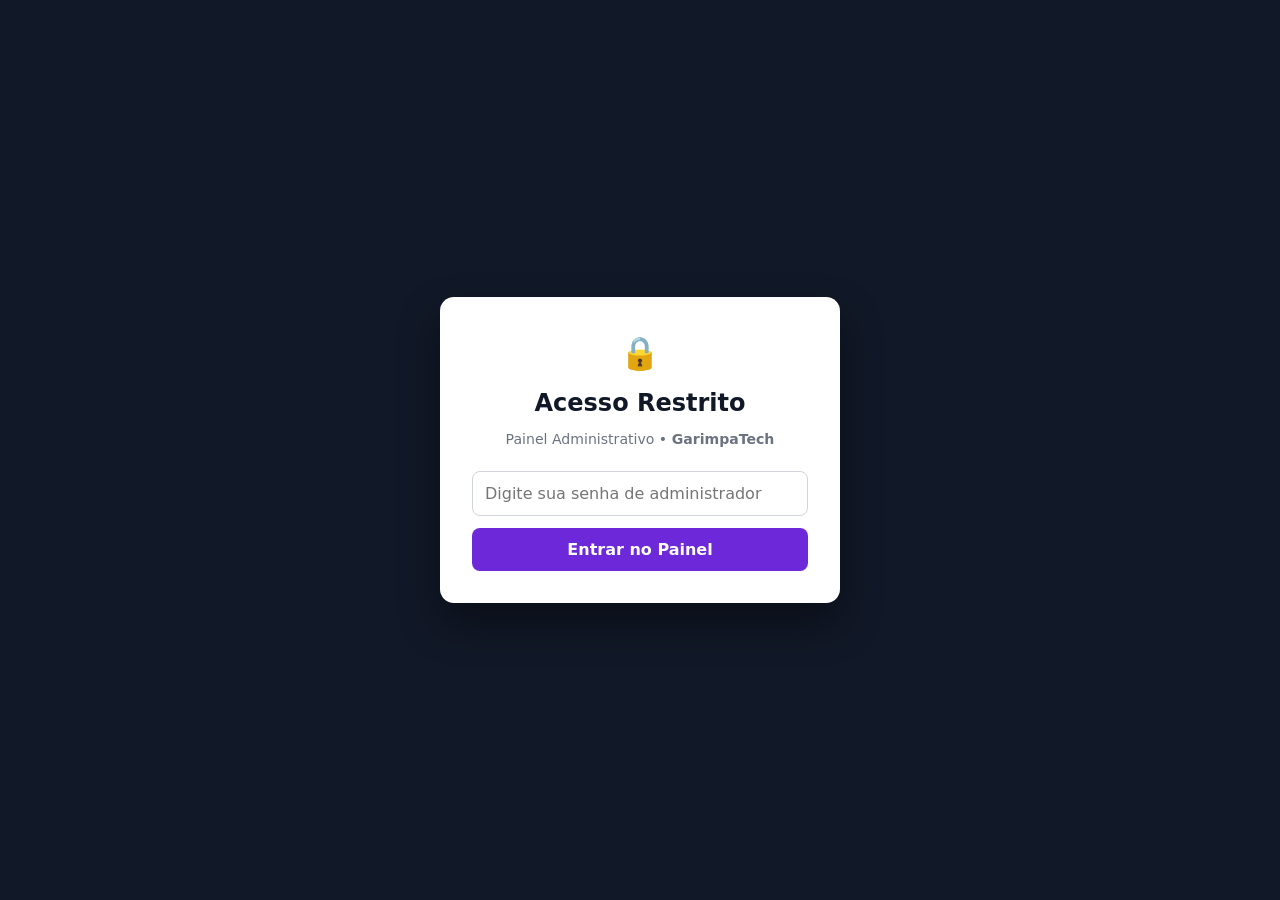
<file: admin.html>
<!DOCTYPE html>
<html lang="pt-BR">
<head>
  <meta charset="UTF-8">
  <meta name="viewport" content="width=device-width, initial-scale=1.0">
  <title>Painel Admin - GarimpaTech</title>
  <link rel="stylesheet" href="style.css">
  <style>
    #loginScreen {
      position: fixed; inset: 0; background: #111827; z-index: 9999;
      display: flex; align-items: center; justify-content: center; padding: 20px;
    }
    .login-card {
      background: #fff; padding: 32px; border-radius: 14px; width: 100%; max-width: 400px;
      box-shadow: 0 20px 40px rgba(0,0,0,0.4); text-align: center;
    }
    .login-card h2 { margin-bottom: 8px; color: #111827; }
    .login-card p { font-size: 0.88rem; color: #6b7280; margin-bottom: 20px; }
    .login-card input {
      width: 100%; padding: 12px; border: 1px solid #d1d5db; border-radius: 8px;
      margin-bottom: 12px; font-size: 1rem;
    }
    .login-card button {
      width: 100%; padding: 12px; background: #6d28d9; color: #fff; border: none;
      border-radius: 8px; font-weight: 700; font-size: 1rem; cursor: pointer;
    }
    .login-error { color: #dc2626; font-size: 0.85rem; margin-top: 10px; display: none; }

    #adminApp { display: none; }
    .admin-tabs { background: #fff; border-bottom: 1px solid var(--border); padding: 0 20px; }
    .admin-tabs .container { display: flex; gap: 12px; flex-wrap: wrap; }
    .admin-tab-btn {
      padding: 14px 18px; border: none; background: none; font-weight: 700;
      color: var(--text-muted); cursor: pointer; border-bottom: 3px solid transparent;
    }
    .admin-tab-btn.active { color: var(--primary); border-bottom-color: var(--primary); }
    .tab-pane { display: none; }
    .tab-pane.active { display: block; }

    .auto-import-box {
      background: linear-gradient(135deg, #f5f3ff, #ede9fe);
      border: 1px solid #c4b5fd; border-radius: 10px; padding: 14px; margin-bottom: 18px;
    }
    .auto-import-box label { display: block; font-size: 0.85rem; font-weight: 800; color: #4c1d95; margin-bottom: 6px; }
    .auto-import-row { display: flex; gap: 8px; }
    .auto-import-row input { flex: 1; padding: 10px 12px; border: 1px solid #a78bfa; border-radius: 8px; font-size: 0.9rem; }
    .btn-fetch-link {
      background: #6d28d9; color: #fff; border: none; padding: 0 16px; border-radius: 8px;
      font-weight: 700; cursor: pointer; white-space: nowrap;
    }
    .btn-fetch-link:disabled { opacity: 0.6; cursor: wait; }

    .gallery-preview-admin { display: flex; gap: 8px; flex-wrap: wrap; margin-top: 8px; }
    .gallery-thumb-box {
      position: relative; width: 56px; height: 56px; border: 1px solid var(--border);
      border-radius: 6px; padding: 3px; background: #fff;
    }
    .gallery-thumb-box img { width: 100%; height: 100%; object-fit: contain; }
    .gallery-thumb-box button {
      position: absolute; top: -6px; right: -6px; background: #ef4444; color: #fff;
      border: none; border-radius: 50%; width: 18px; height: 18px; font-size: 10px; cursor: pointer;
    }

    .admin-grid { display: grid; grid-template-columns: 1.25fr 1fr; gap: 24px; margin: 28px auto; }
    .panel-box { background: #fff; border: 1px solid var(--border); border-radius: var(--radius); padding: 22px; margin-bottom: 20px; }
    .panel-box h2 { margin-bottom: 14px; font-size: 1.15rem; border-bottom: 1px solid var(--border); padding-bottom: 10px; }
    .form-group { margin-bottom: 13px; }
    .form-group label { display: block; font-size: 0.84rem; font-weight: 700; margin-bottom: 5px; color: var(--text-main); }
    .form-group input, .form-group select, .form-group textarea {
      width: 100%; padding: 10px 12px; border: 1px solid var(--border); border-radius: 8px; font-size: 0.92rem;
    }
    .form-group input[type="color"] { height: 42px; padding: 4px; cursor: pointer; }
    .row-2 { display: grid; grid-template-columns: 1fr 1fr; gap: 12px; }
    .row-3 { display: grid; grid-template-columns: 1fr 1fr 1fr; gap: 12px; }
    .offer-card-admin { background: #f9fafb; border: 1px solid var(--border); padding: 12px; border-radius: 8px; margin-bottom: 10px; position: relative; }
    .btn-remove { position: absolute; top: 8px; right: 8px; background: #fee2e2; color: #b91c1c; border: none; padding: 3px 8px; border-radius: 4px; cursor: pointer; font-size: 0.75rem; font-weight: 700; }
    .btn-add-sub { background: #ede9fe; color: var(--primary); border: 1px dashed var(--primary); padding: 8px 14px; border-radius: 8px; font-weight: 700; cursor: pointer; width: 100%; margin-bottom: 14px; }
    .btn-save-prod { background: var(--success); color: #fff; border: none; padding: 14px; border-radius: 8px; font-weight: 700; font-size: 1rem; cursor: pointer; width: 100%; }
    .btn-download { background: var(--accent); color: #111827; border: none; padding: 10px 16px; border-radius: 8px; font-weight: 800; cursor: pointer; font-size: 0.88rem; }
    .btn-publish { background: #10b981; color: #fff; border: none; padding: 10px 16px; border-radius: 8px; font-weight: 800; cursor: pointer; font-size: 0.88rem; }
    .prod-list-item { display: flex; justify-content: space-between; align-items: center; padding: 12px; border-bottom: 1px solid var(--border); gap: 10px; }
    .prod-list-item img { width: 48px; height: 48px; object-fit: contain; border-radius: 6px; border: 1px solid var(--border); }
    .action-btns { display: flex; gap: 6px; flex-shrink: 0; }
    .btn-sm { padding: 6px 10px; border-radius: 6px; border: none; font-weight: 600; cursor: pointer; font-size: 0.8rem; }
    .live-preview-wrapper { max-width: 280px; margin: 0 auto; }
    @media (max-width: 900px) { .admin-grid, .row-3, .auto-import-row { grid-template-columns: 1fr; flex-direction: column; } }
  </style>
</head>
<body>

  <div id="loginScreen">
    <div class="login-card">
      <div style="font-size: 2rem; margin-bottom: 8px;">🔒</div>
      <h2>Acesso Restrito</h2>
      <p>Painel Administrativo • <strong>GarimpaTech</strong></p>
      <input type="password" id="adminPassInput" placeholder="Digite sua senha de administrador" onkeydown="if(event.key==='Enter') verificarSenha()">
      <button type="button" onclick="verificarSenha()">Entrar no Painel</button>
      <div class="login-error" id="loginError">Senha incorreta. Tente novamente.</div>
    </div>
  </div>

  <div id="adminApp">
    <header class="main-header">
      <div class="container header-content">
        <a href="/" class="logo">⛏️ Garimpa<span>Tech</span> <small style="font-size:0.78rem; opacity:0.8; margin-left:6px;">ADMIN</small></a>
        <div style="display:flex; gap:8px; flex-wrap:wrap; align-items:center;">
          <button type="button" class="btn-publish" onclick="publicarNoGithub()">🚀 Publicar Direto no Site</button>
          <button type="button" class="btn-download" onclick="baixarJson()">💾 Baixar JSON</button>
          <button type="button" class="btn-outline" onclick="sairAdmin()" style="padding: 8px 12px; font-size: 0.82rem;">Sair</button>
        </div>
      </div>
    </header>

    <div class="admin-tabs">
      <div class="container">
        <button type="button" class="admin-tab-btn active" onclick="mudarAbaAdmin('produtos', this)">📦 Produtos & Ofertas</button>
        <button type="button" class="admin-tab-btn" onclick="mudarAbaAdmin('layout', this)">🎨 Personalizar Layout & Cores</button>
        <button type="button" class="admin-tab-btn" onclick="mudarAbaAdmin('config', this)">⚙️ Integração GitHub & Segurança</button>
      </div>
    </div>

    <main class="container tab-pane active" id="pane-produtos">
      <div class="admin-grid">
        <!-- COLUNA ESQUERDA: FORMULÁRIO ENXUTO -->
        <section class="panel-box">
          <div style="display:flex; justify-content:space-between; align-items:center; border-bottom:1px solid var(--border); padding-bottom:10px; margin-bottom:16px;">
            <h2 id="formTitle" style="border:none; margin:0; padding:0;">Cadastrar Produto Tech</h2>
            <button type="button" class="btn-sm" style="background:#f3f4f6; color:#374151;" onclick="limparFormulario()">+ Novo</button>
          </div>
          <input type="hidden" id="editId" value="">

          <div class="auto-import-box">
            <label>⚡ 1. Preenchimento Automático via Link</label>
            <div class="auto-import-row">
              <input type="url" id="urlImportInput" placeholder="Cole o link do produto ou de afiliado...">
              <button type="button" class="btn-fetch-link" id="btnFetchLink" onclick="puxarDadosDoLink()">Puxar Dados</button>
            </div>
            <small id="importStatus" style="display:block; margin-top:6px; color:#5b21b6; font-size:0.78rem;"></small>
          </div>

          <div class="form-group">
            <label>2. Título do Produto na Vitrine</label>
            <input type="text" id="pNome" placeholder="Ex: Processador AMD Ryzen 5 5600 AM4" oninput="atualizarPreviewCard()">
          </div>

          <div class="row-2">
            <div class="form-group">
              <label>Categoria</label>
              <select id="pCategoria" onchange="atualizarPreviewCard()">
                <option value="Hardware">Hardware & PC</option>
                <option value="Smartphones">Smartphones</option>
                <option value="Perifericos">Monitores & Periféricos</option>
                <option value="Notebooks">Notebooks</option>
                <option value="Eletro">Casa Inteligente</option>
              </select>
            </div>
            <div class="form-group">
              <label>Desconto Exibido (%)</label>
              <input type="number" id="pQueda" value="12" min="0" max="99" oninput="atualizarPreviewCard()">
            </div>
          </div>

          <div class="form-group">
            <label>Destaque Técnico Curto (aparece abaixo do título)</label>
            <input type="text" id="pSpecs" placeholder="Ex: 6 Núcleos • 12 Threads • Cache 35MB" oninput="atualizarPreviewCard()">
          </div>

          <div class="form-group">
            <label>Fotos do Produto (1 URL por linha — a 1ª é a capa)</label>
            <textarea id="pImagensLista" rows="3" placeholder="https://..." oninput="atualizarPreviewGaleria(); atualizarPreviewCard();"></textarea>
            <div class="gallery-preview-admin" id="galleryPreviewAdmin"></div>
          </div>

          <h3 style="margin: 18px 0 10px; font-size: 0.98rem;">3. Lojas e Links de Afiliado</h3>
          <div id="ofertasContainer"></div>
          <button type="button" class="btn-add-sub" onclick="adicionarCampoOferta()">+ Adicionar Outra Loja para Comparação</button>

          <details style="margin-bottom: 16px; border: 1px solid var(--border); border-radius: 8px; padding: 10px;">
            <summary style="font-size: 0.85rem; font-weight: 700; cursor: pointer; color: var(--text-muted);">Ficha Técnica Detalhada (Opcional)</summary>
            <div id="fichaContainer" style="margin-top: 10px;"></div>
            <button type="button" class="btn-add-sub" style="margin-bottom:0;" onclick="adicionarCampoFicha()">+ Adicionar Linha na Ficha</button>
          </details>

          <button type="button" class="btn-save-prod" onclick="salvarProduto()">✅ Salvar Produto na Lista</button>
        </section>

        <!-- COLUNA DIREITA: PREVIEW AO VIVO + LISTA PUBLICADA -->
        <div>
          <section class="panel-box">
            <h2>Pré-visualização do Card no Site</h2>
            <div class="live-preview-wrapper" id="liveCardPreview"></div>
          </section>

          <section class="panel-box">
            <h2>Produtos no Catálogo (<span id="totalProds">0</span>)</h2>
            <p style="font-size:0.82rem; color:var(--text-muted); margin-bottom:12px;">
              Clique em <strong>"🚀 Publicar Direto no Site"</strong> no topo após salvar ou excluir itens.
            </p>
            <div id="listaProdutosAdmin"></div>
          </section>
        </div>
      </div>
    </main>

    <!-- ABA 2: LAYOUT -->
    <main class="container tab-pane" id="pane-layout" style="margin-top: 28px;">
      <div class="admin-grid">
        <section class="panel-box">
          <h2>Identidade Visual e Cores do Site</h2>
          <div class="row-3">
            <div class="form-group">
              <label>Cor Principal</label>
              <input type="color" id="cfgCorPrimaria" value="#6d28d9">
            </div>
            <div class="form-group">
              <label>Cor Secundária</label>
              <input type="color" id="cfgCorSecundaria" value="#4c1d95">
            </div>
            <div class="form-group">
              <label>Cor de Destaque</label>
              <input type="color" id="cfgCorDestaque" value="#facc15">
            </div>
          </div>
          <div class="row-2">
            <div class="form-group">
              <label>Colunas no PC</label>
              <select id="cfgColunas">
                <option value="3">3 Colunas</option>
                <option value="4" selected>4 Colunas</option>
                <option value="5">5 Colunas</option>
              </select>
            </div>
            <div class="form-group">
              <label>Banner Principal</label>
              <select id="cfgMostrarBanner">
                <option value="sim" selected>Exibir Banner</option>
                <option value="nao">Ocultar Banner</option>
              </select>
            </div>
          </div>
          <div class="form-group">
            <label>Selo Superior do Banner</label>
            <input type="text" id="cfgBannerPill" value="HISTÓRICO DE PREÇOS REAL">
          </div>
          <div class="form-group">
            <label>Título Principal do Banner</label>
            <input type="text" id="cfgBannerTitulo" value="No GarimpaTech você descobre se o desconto é real antes de fechar o carrinho">
          </div>
          <div class="form-group">
            <label>Subtítulo do Banner</label>
            <textarea id="cfgBannerSub" rows="2">Monitoramos hardware, smartphones e eletrônicos nas maiores lojas do Brasil para você nunca pagar metade do dobro.</textarea>
          </div>
          <div class="form-group">
            <label>Texto da Barra Superior</label>
            <input type="text" id="cfgTopBar" value="⚡ GarimpaTech: ofertas verificadas em mais de 15 lojas tech">
          </div>
          <button type="button" class="btn-save-prod" onclick="salvarConfigLayout()">🎨 Aplicar Configurações de Layout</button>
        </section>
      </div>
    </main>

    <!-- ABA 3: GITHUB & SEGURANÇA -->
    <main class="container tab-pane" id="pane-config" style="margin-top: 28px;">
      <div class="panel-box" style="max-width: 680px;">
        <h2>Publicação Automática no GitHub (1 Clique)</h2>
        <div class="row-2">
          <div class="form-group">
            <label>Usuário do GitHub</label>
            <input type="text" id="ghOwner" value="jrmfcontato-svg">
          </div>
          <div class="form-group">
            <label>Nome do Repositório</label>
            <input type="text" id="ghRepo" value="maisbarato">
          </div>
        </div>
        <div class="form-group">
          <label>GitHub Token (Contents Read & Write)</label>
          <input type="password" id="ghToken" placeholder="github_pat_... ou ghp_...">
        </div>
        <button type="button" class="btn-save-prod" onclick="salvarCredenciaisGithub()">💾 Salvar Token neste Navegador</button>

        <hr style="margin: 24px 0; border: none; border-top: 1px solid var(--border);">
        <h3>Alterar Senha Localmente</h3>
        <div class="row-2">
          <input type="text" id="novaSenhaTexto" placeholder="Nova senha desejada">
          <button type="button" class="btn-download" onclick="alterarSenhaLocal()">Salvar Nova Senha</button>
        </div>
      </div>
    </main>
  </div>

  <script>
    const SENHA_PADRAO = "Garimpa@2026";
    let produtos = [];
    let configLayout = {
      corPrimaria: "#6d28d9",
      corSecundaria: "#4c1d95",
      corDestaque: "#facc15",
      colunas: "4",
      mostrarBanner: "sim",
      bannerPill: "HISTÓRICO DE PREÇOS REAL",
      bannerTitulo: "No GarimpaTech você descobre se o desconto é real antes de fechar o carrinho",
      bannerSub: "Monitoramos hardware, smartphones e eletrônicos nas maiores lojas do Brasil para você nunca pagar metade do dobro.",
      topBar: "⚡ GarimpaTech: ofertas verificadas em mais de 15 lojas tech"
    };

    function obterSenhaAtiva() {
      return localStorage.getItem('garimpatech_custom_pass') || SENHA_PADRAO;
    }

    function verificarSenha() {
      const digitada = document.getElementById('adminPassInput').value.trim();
      if (digitada === obterSenhaAtiva()) {
        sessionStorage.setItem('garimpatech_logged', 'true');
        liberarPainel();
      } else {
        document.getElementById('loginError').style.display = 'block';
      }
    }

    function alterarSenhaLocal() {
      const nova = document.getElementById('novaSenhaTexto').value.trim();
      if (nova.length < 4) return alert("Use pelo menos 4 caracteres.");
      localStorage.setItem('garimpatech_custom_pass', nova);
      alert("Senha atualizada neste navegador!");
    }

    function liberarPainel() {
      document.getElementById('loginScreen').style.display = 'none';
      document.getElementById('adminApp').style.display = 'block';
      initAdmin();
    }

    function sairAdmin() {
      sessionStorage.removeItem('garimpatech_logged');
      location.reload();
    }

    if (sessionStorage.getItem('garimpatech_logged') === 'true') {
      liberarPainel();
    }

    function mudarAbaAdmin(aba, btn) {
      document.querySelectorAll('.admin-tab-btn').forEach(b => b.classList.remove('active'));
      document.querySelectorAll('.tab-pane').forEach(p => p.classList.remove('active'));
      btn.classList.add('active');
      document.getElementById('pane-' + aba).classList.add('active');
    }

    function atualizarPreviewCard() {
      const nome = document.getElementById('pNome').value.trim() || "Nome do Produto aparecerá aqui";
      const cat = document.getElementById('pCategoria').value;
      const queda = document.getElementById('pQueda').value || 0;
      const specs = document.getElementById('pSpecs').value.trim() || "Especificações técnicas";
      const urls = document.getElementById('pImagensLista').value.split('\n').map(u => u.trim()).filter(Boolean);
      const imgCapa = urls[0] || "https://via.placeholder.com/300?text=Sem+Imagem";

      const ofertas = [];
      document.querySelectorAll('.oferta-item').forEach(el => {
        const preco = parseFloat(el.querySelector('.of-preco').value);
        if (!isNaN(preco)) {
          ofertas.push({
            loja: el.querySelector('.of-loja').value,
            preco,
            parcelamento: el.querySelector('.of-parc').value || "À vista"
          });
        }
      });

      ofertas.sort((a, b) => a.preco - b.preco);
      const melhor = ofertas[0] || { loja: "Loja", preco: 0, parcelamento: "10x sem juros" };
      const precoFormatado = melhor.preco.toLocaleString('pt-BR', { style: 'currency', currency: 'BRL' });

      document.getElementById('liveCardPreview').innerHTML = `
        <article class="product-card" style="cursor:default;">
          <div class="card-badges">
            <span class="badge-drop">📉 -${queda}% hoje</span>
            <span class="badge-stores">${Math.max(1, ofertas.length)} loja(s)</span>
          </div>
          <div class="card-img">
            <img src="${imgCapa}" alt="Preview" onerror="this.src='https://via.placeholder.com/300?text=Erro+na+URL'">
          </div>
          <div class="card-body">
            <span class="card-cat">${cat}</span>
            <h3 class="card-title">${nome}</h3>
            <p class="card-specs">${specs}</p>
            <div class="card-price-block">
              <span class="price-from">Menor preço via <strong>${melhor.loja}</strong></span>
              <div class="price-main">${precoFormatado}</div>
              <span class="price-installment">${melhor.parcelamento}</span>
            </div>
            <button type="button" class="btn-card-compare">Comparar em ${Math.max(1, ofertas.length)} loja(s)</button>
          </div>
        </article>
      `;
    }

    function atualizarPreviewGaleria() {
      const urls = document.getElementById('pImagensLista').value
        .split('\n').map(u => u.trim()).filter(Boolean);
      const box = document.getElementById('galleryPreviewAdmin');
      box.innerHTML = urls.map((u, idx) => `
        <div class="gallery-thumb-box">
          <img src="${u}" alt="Foto ${idx + 1}">
          <button type="button" onclick="removerFotoGaleria(${idx})" title="Remover">✕</button>
        </div>
      `).join('');
    }

    function removerFotoGaleria(index) {
      const urls = document.getElementById('pImagensLista').value
        .split('\n').map(u => u.trim()).filter(Boolean);
      urls.splice(index, 1);
      document.getElementById('pImagensLista').value = urls.join('\n');
      atualizarPreviewGaleria();
      atualizarPreviewCard();
    }

    async function puxarDadosDoLink() {
      const linkOriginal = document.getElementById('urlImportInput').value.trim();
      if (!linkOriginal) return alert("Cole primeiro o link do produto ou de afiliado.");

      const btn = document.getElementById('btnFetchLink');
      const status = document.getElementById('importStatus');
      btn.disabled = true;
      btn.innerText = "Buscando...";
      status.innerText = "Lendo dados e imagens da loja...";

      try {
        const res = await fetch('/api/puxar-produto?url=' + encodeURIComponent(linkOriginal));
        const dados = await res.json();

        if (!res.ok || dados.erro) {
          status.innerText = "⚠️ " + (dados.erro || "Não foi possível ler este link.");
          btn.disabled = false;
          btn.innerText = "Puxar Dados";
          return;
        }

        if (dados.nome) document.getElementById('pNome').value = dados.nome;
        if (dados.specsResumo) document.getElementById('pSpecs').value = dados.specsResumo;

        const listaFotos = (dados.imagens && dados.imagens.length > 0)
          ? dados.imagens
          : (dados.imagem ? [dados.imagem] : []);
        if (listaFotos.length > 0) {
          document.getElementById('pImagensLista').value = listaFotos.join('\n');
          atualizarPreviewGaleria();
        }

        const ofertasEl = document.getElementById('ofertasContainer');
        const primeiroCard = ofertasEl.querySelector('.oferta-item');
        const precoVal = dados.preco ? parseFloat(dados.preco) : "";

        if (primeiroCard && !primeiroCard.querySelector('.of-link').value) {
          primeiroCard.querySelector('.of-loja').value = dados.loja || "Amazon";
          primeiroCard.querySelector('.of-id').value = dados.idExterno || "";
          if (precoVal) primeiroCard.querySelector('.of-preco').value = precoVal;
          primeiroCard.querySelector('.of-frete').value = dados.frete || "Frete Grátis";
          primeiroCard.querySelector('.of-parc').value = dados.parcelamento || "10x sem juros";
          primeiroCard.querySelector('.of-link').value = linkOriginal;
        } else {
          adicionarCampoOferta({
            loja: dados.loja || "Amazon",
            idExterno: dados.idExterno || "",
            preco: precoVal,
            frete: dados.frete || "Frete Grátis",
            parcelamento: dados.parcelamento || "10x sem juros",
            link: linkOriginal
          });
        }

        if (dados.ficha && Object.keys(dados.ficha).length > 0) {
          document.getElementById('fichaContainer').innerHTML = "";
          Object.entries(dados.ficha).forEach(([k, v]) => adicionarCampoFicha(k, v));
        }

        atualizarPreviewCard();

        if (!dados.nome || listaFotos.length === 0) {
          status.innerText = `⚠️ A ${dados.loja} bloqueou parte dos dados. Preencha o título/foto manualmente e confira no preview ao lado.`;
        } else {
          status.innerText = `✅ Importado de ${dados.loja} (${listaFotos.length} foto(s)). Revise no preview ao lado e salve!`;
        }
      } catch (e) {
        status.innerText = "⚠️ Erro ao conectar com o extrator.";
      } finally {
        btn.disabled = false;
        btn.innerText = "Puxar Dados";
      }
    }

    async function initAdmin() {
      document.getElementById('ghOwner').value = localStorage.getItem('gh_owner') || 'jrmfcontato-svg';
      document.getElementById('ghRepo').value = localStorage.getItem('gh_repo') || 'maisbarato';
      document.getElementById('ghToken').value = localStorage.getItem('gh_token') || '';

      try {
        const res = await fetch('produtos.json?v=' + Date.now());
        if (res.ok) {
          const data = await res.json();
          produtos = data.produtos || data;
          if (data.config) configLayout = { ...configLayout, ...data.config };
        }
      } catch (e) {}

      preencherCamposLayout();
      renderizarListaAdmin();
      if (document.getElementById('ofertasContainer').children.length === 0) {
        adicionarCampoOferta();
      }
      atualizarPreviewCard();
    }

    function preencherCamposLayout() {
      document.getElementById('cfgCorPrimaria').value = configLayout.corPrimaria;
      document.getElementById('cfgCorSecundaria').value = configLayout.corSecundaria;
      document.getElementById('cfgCorDestaque').value = configLayout.corDestaque;
      document.getElementById('cfgColunas').value = configLayout.colunas;
      document.getElementById('cfgMostrarBanner').value = configLayout.mostrarBanner;
      document.getElementById('cfgBannerPill').value = configLayout.bannerPill;
      document.getElementById('cfgBannerTitulo').value = configLayout.bannerTitulo;
      document.getElementById('cfgBannerSub').value = configLayout.bannerSub;
      document.getElementById('cfgTopBar').value = configLayout.topBar;
    }

    function salvarConfigLayout() {
      configLayout = {
        corPrimaria: document.getElementById('cfgCorPrimaria').value,
        corSecundaria: document.getElementById('cfgCorSecundaria').value,
        corDestaque: document.getElementById('cfgCorDestaque').value,
        colunas: document.getElementById('cfgColunas').value,
        mostrarBanner: document.getElementById('cfgMostrarBanner').value,
        bannerPill: document.getElementById('cfgBannerPill').value,
        bannerTitulo: document.getElementById('cfgBannerTitulo').value,
        bannerSub: document.getElementById('cfgBannerSub').value,
        topBar: document.getElementById('cfgTopBar').value
      };
      alert("Configurações aplicadas! Clique em '🚀 Publicar Direto no Site'.");
    }

    function salvarCredenciaisGithub() {
      localStorage.setItem('gh_owner', document.getElementById('ghOwner').value.trim());
      localStorage.setItem('gh_repo', document.getElementById('ghRepo').value.trim());
      localStorage.setItem('gh_token', document.getElementById('ghToken').value.trim());
      alert("Token salvo neste navegador!");
    }

    function montarPayloadJson() {
      const agora = new Date().toLocaleString('pt-BR', { dateStyle: 'short', timeStyle: 'short' });
      return { ultimaAtualizacao: agora, config: configLayout, produtos: produtos };
    }

    async function publicarNoGithub() {
      const owner = localStorage.getItem('gh_owner');
      const repo = localStorage.getItem('gh_repo');
      const token = localStorage.getItem('gh_token');
      if (!token) return alert("Configure primeiro seu GitHub Token na aba '⚙️ Integração GitHub & Segurança'.");

      const apiUrl = 'https://api.github.com/repos/' + owner + '/' + repo + '/contents/produtos.json';
      try {
        const getRes = await fetch(apiUrl, { headers: { Authorization: 'Bearer ' + token } });
        let sha = null;
        if (getRes.ok) {
          const fileData = await getRes.json();
          sha = fileData.sha;
        }
        const conteudoStr = JSON.stringify(montarPayloadJson(), null, 2);
        const conteudoBase64 = btoa(unescape(encodeURIComponent(conteudoStr)));
        const putRes = await fetch(apiUrl, {
          method: 'PUT',
          headers: { Authorization: 'Bearer ' + token, 'Content-Type': 'application/json' },
          body: JSON.stringify({ message: 'Atualizacao via Painel Admin', content: conteudoBase64, sha: sha })
        });
        if (putRes.ok) alert("✅ Publicado com sucesso! Em ~15 segundos o site garimpatech.com.br estará atualizado.");
        else alert("Erro ao publicar: " + (await putRes.json()).message);
      } catch (e) {
        alert("Erro de conexão com o GitHub.");
      }
    }

    function baixarJson() {
      const blob = new Blob([JSON.stringify(montarPayloadJson(), null, 2)], { type: 'application/json' });
      const a = document.createElement('a');
      a.href = URL.createObjectURL(blob);
      a.download = 'produtos.json';
      a.click();
    }

    function adicionarCampoOferta(dados = { loja: "Amazon", idExterno: "", preco: "", frete: "Frete Grátis", parcelamento: "10x sem juros", link: "" }) {
      const div = document.createElement('div');
      div.className = 'offer-card-admin oferta-item';
      div.innerHTML = `
        <button type="button" class="btn-remove" onclick="this.parentElement.remove(); atualizarPreviewCard();">Remover</button>
        <div class="row-2" style="margin-bottom:8px;">
          <div>
            <label style="font-size:0.78rem;">Loja</label>
            <select class="of-loja" onchange="atualizarPreviewCard()">
              <option ${dados.loja === 'Amazon' ? 'selected' : ''}>Amazon</option>
              <option ${dados.loja === 'Mercado Livre' ? 'selected' : ''}>Mercado Livre</option>
              <option ${dados.loja === 'Shopee' ? 'selected' : ''}>Shopee</option>
              <option ${dados.loja === 'KaBuM!' ? 'selected' : ''}>KaBuM!</option>
              <option ${dados.loja === 'Magalu' ? 'selected' : ''}>Magalu</option>
            </select>
          </div>
          <div>
            <label style="font-size:0.78rem;">Preço à Vista (R$)</label>
            <input type="number" step="0.01" class="of-preco" value="${dados.preco}" placeholder="729.90" oninput="atualizarPreviewCard()">
          </div>
        </div>
        <div class="row-2" style="margin-bottom:8px;">
          <div>
            <label style="font-size:0.78rem;">Parcelamento</label>
            <input type="text" class="of-parc" value="${dados.parcelamento}" oninput="atualizarPreviewCard()">
          </div>
          <div>
            <label style="font-size:0.78rem;">Frete / Info</label>
            <input type="text" class="of-frete" value="${dados.frete}">
          </div>
        </div>
        <div class="row-2">
          <div>
            <label style="font-size:0.78rem;">Seu Link de Afiliado</label>
            <input type="url" class="of-link" value="${dados.link}" placeholder="https://...">
          </div>
          <div>
            <label style="font-size:0.78rem;">ID Auto-Preço (Opcional MLB...)</label>
            <input type="text" class="of-id" value="${dados.idExterno || ''}" placeholder="MLB123456">
          </div>
        </div>
      `;
      document.getElementById('ofertasContainer').appendChild(div);
      atualizarPreviewCard();
    }

    function adicionarCampoFicha(chave = "", valor = "") {
      const div = document.createElement('div');
      div.className = 'row-2 ficha-item';
      div.style.marginBottom = '8px';
      div.innerHTML = `
        <input type="text" class="f-chave" value="${chave}" placeholder="Ex: Marca">
        <div style="display:flex; gap:6px;">
          <input type="text" class="f-valor" value="${valor}" placeholder="Ex: AMD">
          <button type="button" onclick="this.parentElement.parentElement.remove()" style="background:#fee2e2; color:#b91c1c; border:none; padding:0 10px; border-radius:6px; cursor:pointer;">✕</button>
        </div>
      `;
      document.getElementById('fichaContainer').appendChild(div);
    }

    function gerarHistoricoAutomatico(precoAtual, quedaPerc) {
      const fator = 1 + ((quedaPerc || 10) / 100);
      const topo = Math.round(precoAtual * fator);
      return [
        topo,
        Math.round(topo * 0.98),
        Math.round(topo * 0.95),
        Math.round(topo * 0.93),
        Math.round(precoAtual * 1.03),
        precoAtual
      ];
    }

    function salvarProduto() {
      const editId = document.getElementById('editId').value;
      const nome = document.getElementById('pNome').value.trim();
      if (!nome) return alert("Digite o título do produto!");

      const ofertas = [];
      document.querySelectorAll('.oferta-item').forEach(el => {
        const preco = parseFloat(el.querySelector('.of-preco').value);
        if (!isNaN(preco)) {
          ofertas.push({
            loja: el.querySelector('.of-loja').value,
            idExterno: el.querySelector('.of-id').value.trim(),
            preco,
            frete: el.querySelector('.of-frete').value.trim() || "Frete Grátis",
            parcelamento: el.querySelector('.of-parc').value.trim() || "À vista",
            link: el.querySelector('.of-link').value.trim() || "#"
          });
        }
      });
      if (ofertas.length === 0) return alert("Informe pelo menos uma loja com preço válido!");

      const imagensArray = document.getElementById('pImagensLista').value
        .split('\n').map(u => u.trim()).filter(Boolean);
      const imagemCapa = imagensArray[0] || "https://via.placeholder.com/300";

      const ficha = {};
      document.querySelectorAll('.ficha-item').forEach(el => {
        const k = el.querySelector('.f-chave').value.trim();
        const v = el.querySelector('.f-valor').value.trim();
        if (k && v) ficha[k] = v;
      });

      const menorPreco = Math.min(...ofertas.map(o => o.preco));
      const queda = parseInt(document.getElementById('pQueda').value) || 0;

      const novoObj = {
        id: editId ? parseInt(editId) : Date.now(),
        nome,
        categoria: document.getElementById('pCategoria').value,
        specsResumo: document.getElementById('pSpecs').value.trim() || "Oferta verificada GarimpaTech",
        imagem: imagemCapa,
        imagens: imagensArray.length ? imagensArray : [imagemCapa],
        quedaPercentual: queda,
        meses: ["Jun", "Jul", "Ago", "Set", "Out", "Nov"],
        historico: gerarHistoricoAutomatico(menorPreco, queda),
        ficha,
        ofertas
      };

      if (editId) {
        const idx = produtos.findIndex(p => p.id === parseInt(editId));
        produtos[idx] = novoObj;
      } else {
        produtos.unshift(novoObj);
      }

      limparFormulario();
      renderizarListaAdmin();
      alert("Produto salvo! Clique em '🚀 Publicar Direto no Site' no topo para atualizar o ar.");
    }

    function editarProduto(id) {
      const p = produtos.find(item => item.id === id);
      document.getElementById('formTitle').innerText = "Editando Produto";
      document.getElementById('editId').value = p.id;
      document.getElementById('pNome').value = p.nome;
      document.getElementById('pCategoria').value = p.categoria;
      document.getElementById('pQueda').value = p.quedaPercentual;
      document.getElementById('pSpecs').value = p.specsResumo;

      const listaFotos = (p.imagens && p.imagens.length) ? p.imagens : (p.imagem ? [p.imagem] : []);
      document.getElementById('pImagensLista').value = listaFotos.join('\n');
      atualizarPreviewGaleria();

      document.getElementById('ofertasContainer').innerHTML = "";
      p.ofertas.forEach(of => adicionarCampoOferta(of));
      document.getElementById('fichaContainer').innerHTML = "";
      Object.entries(p.ficha || {}).forEach(([k, v]) => adicionarCampoFicha(k, v));
      atualizarPreviewCard();
      window.scrollTo({ top: 0, behavior: 'smooth' });
    }

    function excluirProduto(id) {
      if (!confirm("Remover este produto?")) return;
      produtos = produtos.filter(p => p.id !== id);
      renderizarListaAdmin();
    }

    function limparFormulario() {
      document.getElementById('formTitle').innerText = "Cadastrar Produto Tech";
      document.getElementById('editId').value = "";
      document.getElementById('urlImportInput').value = "";
      document.getElementById('importStatus').innerText = "";
      document.getElementById('pNome').value = "";
      document.getElementById('pSpecs').value = "";
      document.getElementById('pImagensLista').value = "";
      document.getElementById('galleryPreviewAdmin').innerHTML = "";
      document.getElementById('ofertasContainer').innerHTML = "";
      document.getElementById('fichaContainer').innerHTML = "";
      adicionarCampoOferta();
      atualizarPreviewCard();
    }

    function renderizarListaAdmin() {
      document.getElementById('totalProds').innerText = produtos.length;
      document.getElementById('listaProdutosAdmin').innerHTML = produtos.map(p => {
        const menor = Math.min(...p.ofertas.map(o => o.preco));
        return `
          <div class="prod-list-item">
            <div style="display:flex; align-items:center; gap:12px; min-width:0;">
              <img src="${p.imagem}">
              <div style="min-width:0;">
                <strong style="font-size:0.88rem; display:block; white-space:nowrap; overflow:hidden; text-overflow:ellipsis;">${p.nome}</strong>
                <small style="color:var(--success); font-weight:700;">R$ ${menor.toFixed(2)} • ${p.ofertas.length} loja(s)</small>
              </div>
            </div>
            <div class="action-btns">
              <button type="button" class="btn-sm" style="background:#e0e7ff; color:#3730a3;" onclick="editarProduto(${p.id})">Editar</button>
              <button type="button" class="btn-sm" style="background:#fee2e2; color:#b91c1c;" onclick="excluirProduto(${p.id})">Excluir</button>
            </div>
          </div>
        `;
      }).join('');
    }
  </script>
</body>
</html>
</file>
<file: style.css>
:root {
  --primary: #6d28d9;       /* Roxo estilo Zoom */
  --primary-hover: #5b21b6;
  --accent: #facc15;        /* Amarelo estilo Buscapé */
  --success: #059669;       /* Verde de menor preço */
  --success-bg: #ecfdf5;
  --bg-page: #f4f5f7;
  --surface: #ffffff;
  --border: #e5e7eb;
  --text-main: #111827;
  --text-muted: #6b7280;
  --radius: 12px;
}

* {
  box-sizing: border-box;
  margin: 0;
  padding: 0;
  font-family: 'Inter', 'Segoe UI', system-ui, -apple-system, sans-serif;
}

body {
  background-color: var(--bg-page);
  color: var(--text-main);
  line-height: 1.5;
}

.container {
  max-width: 1260px;
  margin: 0 auto;
  padding: 0 20px;
}

/* Top Bar */
.top-bar {
  background: #1e1b4b;
  color: #e0e7ff;
  text-align: center;
  font-size: 0.8rem;
  padding: 6px 12px;
  font-weight: 500;
}

/* Header */
.main-header {
  background: var(--primary);
  color: #fff;
  position: sticky;
  top: 0;
  z-index: 40;
  box-shadow: 0 4px 12px rgba(0, 0, 0, 0.12);
}

.header-content {
  display: flex;
  align-items: center;
  justify-content: space-between;
  gap: 20px;
  padding-top: 14px;
  padding-bottom: 14px;
  flex-wrap: wrap;
}

.logo {
  font-size: 1.65rem;
  font-weight: 800;
  color: #fff;
  text-decoration: none;
  display: flex;
  align-items: center;
  gap: 6px;
  letter-spacing: -0.5px;
}

.logo span {
  color: var(--accent);
}

.search-wrapper {
  flex: 1;
  max-width: 620px;
  display: flex;
  background: #fff;
  border-radius: 8px;
  overflow: hidden;
  box-shadow: 0 2px 6px rgba(0, 0, 0, 0.1);
}

.search-wrapper input {
  flex: 1;
  border: none;
  padding: 12px 16px;
  font-size: 0.95rem;
  outline: none;
  color: var(--text-main);
}

.search-btn {
  background: var(--accent);
  color: #111827;
  border: none;
  padding: 0 22px;
  font-weight: 700;
  cursor: pointer;
  transition: 0.2s;
}

.search-btn:hover {
  background: #eab308;
}

.btn-outline {
  background: rgba(255, 255, 255, 0.14);
  border: 1px solid rgba(255, 255, 255, 0.3);
  color: #fff;
  padding: 9px 16px;
  border-radius: 8px;
  font-weight: 600;
  cursor: pointer;
  transition: 0.2s;
}

.btn-outline:hover {
  background: rgba(255, 255, 255, 0.24);
}

/* Navegação de Categorias */
.category-nav {
  background: var(--primary-hover);
  border-top: 1px solid rgba(255, 255, 255, 0.1);
}

.nav-links {
  display: flex;
  gap: 8px;
  overflow-x: auto;
  padding-top: 8px;
  padding-bottom: 8px;
}

.nav-item {
  background: transparent;
  border: none;
  color: #ede9fe;
  padding: 6px 14px;
  border-radius: 6px;
  font-size: 0.88rem;
  font-weight: 600;
  cursor: pointer;
  white-space: nowrap;
  transition: 0.2s;
}

.nav-item:hover, .nav-item.active {
  background: #fff;
  color: var(--primary);
}

/* Banner */
.hero-banner {
  background: linear-gradient(135deg, #4c1d95 0%, #6d28d9 100%);
  color: #fff;
  padding: 28px 0;
  margin-bottom: 24px;
}

.banner-box {
  display: flex;
  justify-content: space-between;
  align-items: center;
  gap: 24px;
  flex-wrap: wrap;
}

.banner-text {
  max-width: 650px;
}

.pill {
  background: var(--accent);
  color: #111827;
  font-size: 0.72rem;
  font-weight: 800;
  padding: 4px 10px;
  border-radius: 20px;
  display: inline-block;
  margin-bottom: 10px;
}

.banner-text h1 {
  font-size: 1.75rem;
  line-height: 1.25;
  margin-bottom: 8px;
}

.banner-text p {
  color: #ddd6fe;
  font-size: 0.95rem;
}

.banner-stats {
  display: flex;
  gap: 14px;
}

.stat-card {
  background: rgba(255, 255, 255, 0.12);
  padding: 14px 20px;
  border-radius: var(--radius);
  text-align: center;
  backdrop-filter: blur(4px);
}

.stat-card strong {
  display: block;
  font-size: 1.4rem;
  color: var(--accent);
}

.stat-card span {
  font-size: 0.8rem;
  color: #ede9fe;
}

/* Layout Principal: Sidebar + Grid */
.main-layout {
  display: grid;
  grid-template-columns: 250px 1fr;
  gap: 24px;
  align-items: start;
  margin-bottom: 48px;
}

.sidebar {
  background: var(--surface);
  border-radius: var(--radius);
  padding: 20px;
  border: 1px solid var(--border);
}

.filter-group {
  margin-bottom: 22px;
  padding-bottom: 18px;
  border-bottom: 1px solid var(--border);
}

.filter-group:last-child {
  border-bottom: none;
  margin-bottom: 0;
  padding-bottom: 0;
}

.filter-group h3 {
  font-size: 0.92rem;
  margin-bottom: 12px;
  color: var(--text-main);
}

.filter-group select {
  width: 100%;
  padding: 9px 10px;
  border-radius: 8px;
  border: 1px solid var(--border);
  font-size: 0.9rem;
}

.radio-item, .check-item {
  display: flex;
  align-items: center;
  gap: 8px;
  font-size: 0.88rem;
  color: var(--text-muted);
  margin-bottom: 8px;
  cursor: pointer;
}

/* Resultados */
.results-header {
  display: flex;
  justify-content: space-between;
  align-items: center;
  margin-bottom: 16px;
}

.results-header h2 {
  font-size: 1.3rem;
}

.results-header span {
  font-size: 0.85rem;
  color: var(--text-muted);
}

.products-grid {
  display: grid;
  grid-template-columns: repeat(auto-fill, minmax(255px, 1fr));
  gap: 18px;
}

/* Card de Produto */
.product-card {
  background: var(--surface);
  border: 1px solid var(--border);
  border-radius: var(--radius);
  padding: 16px;
  display: flex;
  flex-direction: column;
  cursor: pointer;
  transition: transform 0.2s, box-shadow 0.2s;
}

.product-card:hover {
  transform: translateY(-4px);
  box-shadow: 0 12px 24px rgba(0, 0, 0, 0.08);
  border-color: #c4b5fd;
}

.card-badges {
  display: flex;
  justify-content: space-between;
  margin-bottom: 10px;
}

.badge-drop {
  background: var(--success-bg);
  color: var(--success);
  font-size: 0.75rem;
  font-weight: 700;
  padding: 3px 8px;
  border-radius: 6px;
}

.badge-stores {
  background: #f3f4f6;
  color: var(--text-muted);
  font-size: 0.75rem;
  font-weight: 600;
  padding: 3px 8px;
  border-radius: 6px;
}

.card-img {
  height: 170px;
  display: flex;
  align-items: center;
  justify-content: center;
  margin-bottom: 12px;
}

.card-img img {
  max-width: 100%;
  max-height: 100%;
  object-fit: contain;
}

.card-body {
  display: flex;
  flex-direction: column;
  flex: 1;
}

.card-cat {
  font-size: 0.75rem;
  text-transform: uppercase;
  color: var(--primary);
  font-weight: 700;
  margin-bottom: 4px;
}

.card-title {
  font-size: 0.96rem;
  font-weight: 600;
  color: var(--text-main);
  margin-bottom: 6px;
  display: -webkit-box;
  -webkit-line-clamp: 2;
  -webkit-box-orient: vertical;
  overflow: hidden;
}

.card-specs {
  font-size: 0.8rem;
  color: var(--text-muted);
  margin-bottom: 14px;
  flex: 1;
}

.card-price-block {
  border-top: 1px solid var(--border);
  padding-top: 12px;
  margin-bottom: 12px;
}

.price-from {
  font-size: 0.78rem;
  color: var(--text-muted);
}

.price-main {
  font-size: 1.45rem;
  font-weight: 800;
  color: var(--text-main);
  line-height: 1.2;
}

.price-installment {
  font-size: 0.78rem;
  color: var(--success);
  font-weight: 500;
}

.btn-card-compare {
  width: 100%;
  background: var(--primary);
  color: #fff;
  border: none;
  padding: 10px;
  border-radius: 8px;
  font-weight: 700;
  font-size: 0.88rem;
  cursor: pointer;
  transition: 0.2s;
}

.product-card:hover .btn-card-compare {
  background: var(--primary-hover);
}

/* Modal Comparador */
.modal-backdrop {
  position: fixed;
  inset: 0;
  background: rgba(17, 24, 39, 0.7);
  display: none;
  justify-content: center;
  align-items: center;
  padding: 16px;
  z-index: 100;
}

.modal-window {
  background: #fff;
  width: 100%;
  max-width: 900px;
  max-height: 92vh;
  overflow-y: auto;
  border-radius: 16px;
  padding: 28px;
  position: relative;
}

.modal-close {
  position: absolute;
  top: 18px;
  right: 20px;
  background: #f3f4f6;
  border: none;
  width: 34px;
  height: 34px;
  border-radius: 50%;
  font-size: 1.1rem;
  cursor: pointer;
}

.modal-top {
  display: flex;
  gap: 24px;
  align-items: center;
  margin-bottom: 24px;
  flex-wrap: wrap;
}

.modal-img-box {
  width: 180px;
  height: 180px;
  border: 1px solid var(--border);
  border-radius: var(--radius);
  padding: 12px;
  display: flex;
  align-items: center;
  justify-content: center;
}

.modal-img-box img {
  max-width: 100%;
  max-height: 100%;
  object-fit: contain;
}

.modal-info {
  flex: 1;
  min-width: 260px;
}

.tag-cat {
  background: #ede9fe;
  color: var(--primary);
  font-size: 0.75rem;
  font-weight: 700;
  padding: 4px 10px;
  border-radius: 6px;
}

.modal-info h2 {
  font-size: 1.35rem;
  margin: 8px 0 6px;
}

.modal-specs {
  font-size: 0.88rem;
  color: var(--text-muted);
  margin-bottom: 16px;
}

.best-offer-box {
  background: var(--success-bg);
  border: 1px solid #a7f3d0;
  border-radius: var(--radius);
  padding: 16px;
  display: flex;
  justify-content: space-between;
  align-items: center;
  gap: 16px;
  flex-wrap: wrap;
}

.big-price {
  font-size: 1.8rem;
  font-weight: 800;
  color: var(--success);
}

.store-highlight {
  font-size: 0.85rem;
  font-weight: 600;
  color: var(--text-main);
}

.modal-cta-group {
  display: flex;
  gap: 10px;
}

.btn-buy-now {
  background: var(--success);
  color: #fff;
  text-decoration: none;
  padding: 12px 22px;
  border-radius: 8px;
  font-weight: 700;
}

.btn-alert {
  background: #fff;
  border: 1px solid var(--border);
  padding: 12px 16px;
  border-radius: 8px;
  font-weight: 600;
  cursor: pointer;
}

/* Abas do Modal */
.modal-tabs {
  display: flex;
  gap: 8px;
  border-bottom: 2px solid var(--border);
  margin-bottom: 20px;
}

.tab-btn {
  background: none;
  border: none;
  padding: 10px 18px;
  font-weight: 700;
  color: var(--text-muted);
  cursor: pointer;
  border-bottom: 3px solid transparent;
  margin-bottom: -2px;
}

.tab-btn.active {
  color: var(--primary);
  border-bottom-color: var(--primary);
}

.tab-content {
  display: none;
}

.tab-content.active {
  display: block;
}

/* Tabela de Lojas */
.store-item {
  display: flex;
  justify-content: space-between;
  align-items: center;
  padding: 16px;
  border: 1px solid var(--border);
  border-radius: 10px;
  margin-bottom: 10px;
  gap: 14px;
  flex-wrap: wrap;
}

.store-item.winner {
  border: 2px solid var(--success);
  background: #f9fefc;
}

.store-col-name {
  display: flex;
  flex-direction: column;
  gap: 3px;
}

.winner-tag {
  background: var(--success);
  color: #fff;
  font-size: 0.68rem;
  font-weight: 800;
  padding: 2px 7px;
  border-radius: 4px;
  width: fit-content;
}

.store-col-price .val {
  font-size: 1.3rem;
  font-weight: 800;
  color: var(--text-main);
}

.btn-go-store {
  background: var(--primary);
  color: #fff;
  text-decoration: none;
  padding: 10px 20px;
  border-radius: 8px;
  font-weight: 700;
  font-size: 0.9rem;
}

/* Ficha Técnica */
.specs-table {
  width: 100%;
  border-collapse: collapse;
}

.specs-table th, .specs-table td {
  padding: 12px;
  border-bottom: 1px solid var(--border);
  text-align: left;
  font-size: 0.9rem;
}

.specs-table th {
  width: 35%;
  background: #f9fafb;
  color: var(--text-muted);
}

/* Footer */
.main-footer {
  background: #111827;
  color: #9ca3af;
  padding: 40px 0;
  font-size: 0.88rem;
}

.footer-grid {
  display: grid;
  grid-template-columns: 2fr 1fr 1fr;
  gap: 32px;
}

.footer-logo {
  margin-bottom: 12px;
}

.main-footer h4 {
  color: #fff;
  margin-bottom: 12px;
}

.main-footer ul {
  list-style: none;
}

.main-footer li {
  margin-bottom: 8px;
}

.main-footer a {
  color: #9ca3af;
  text-decoration: none;
}

/* Responsivo */
@media (max-width: 820px) {
  .main-layout {
    grid-template-columns: 1fr;
  }
  .footer-grid {
    grid-template-columns: 1fr;
  }
}
</file>
